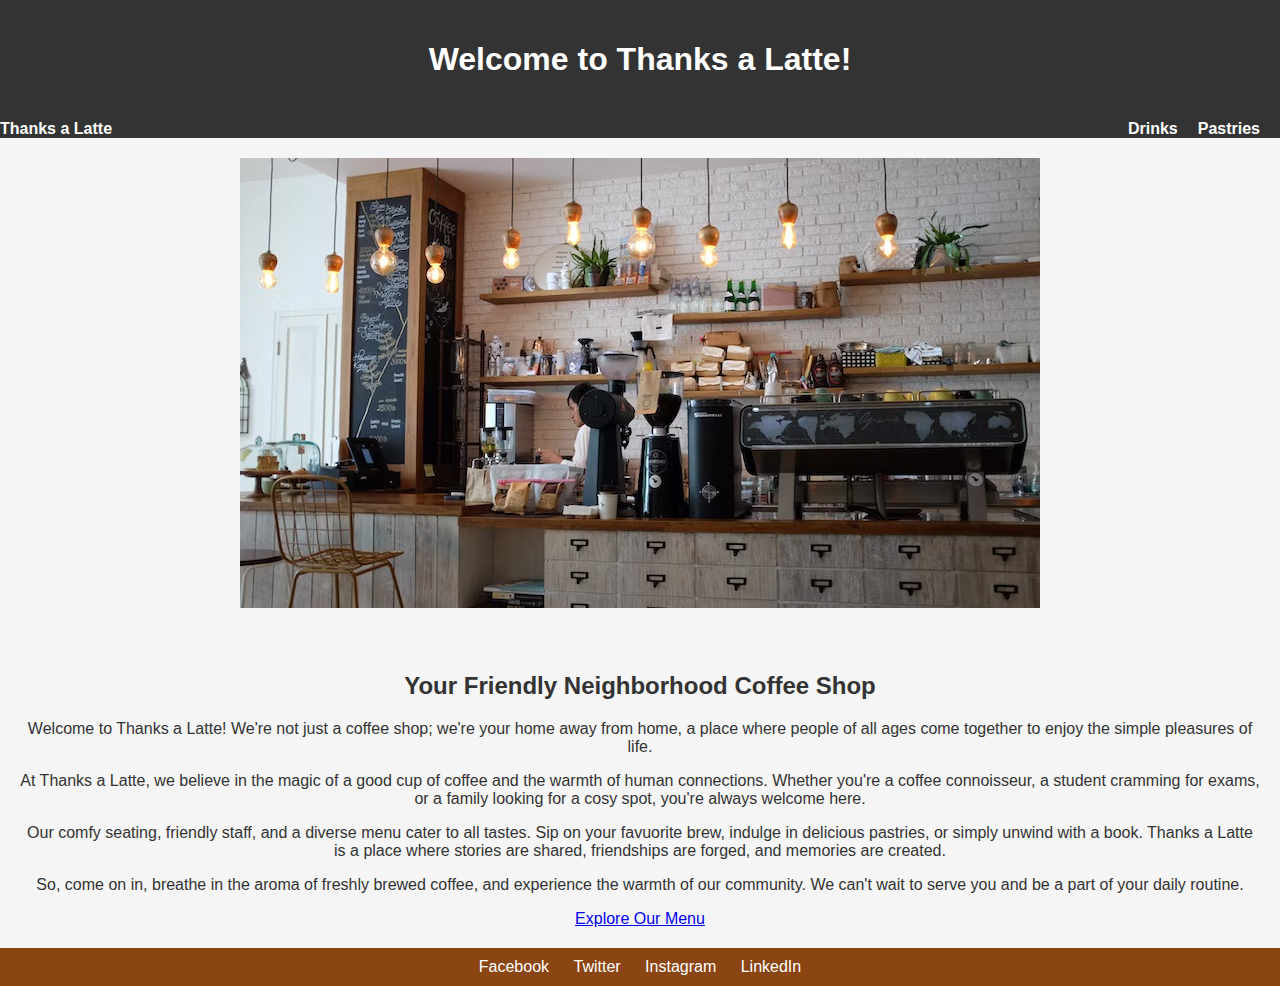
<file: index.html>
<!DOCTYPE html>
<html lang="en">
<head>
    <meta charset="UTF-8">
    <meta name="viewport" content="width=device-width, initial-scale=1.0">
    <link rel="stylesheet" href="styles.css">
    <title>Welcome to Thanks a Latte - Your Coffee Destination</title>
</head>
<body>
    <header>
        <h1>Welcome to Thanks a Latte!</h1>
    </header>
    <nav>
        <ul>
            <li><a href="index.html">Thanks a Latte</a></li>
            <li style="margin-left: auto;"><a href="drinks.html">Drinks</a></li>
            <li><a href="pastries.html">Pastries</a></li>
        </ul>
    </nav>
    <img src="images/coffee_bar.jpeg"
    <section class="content">
    <div class="content">
        <h2>Your Friendly Neighborhood Coffee Shop</h2>
        <p>
            Welcome to Thanks a Latte! We're not just a coffee shop; we're your home away from home, a place where
            people of all ages come together to enjoy the simple pleasures of life.
        </p>
        <p>
            At Thanks a Latte, we believe in the magic of a good cup of coffee and the warmth of human connections.
            Whether you're a coffee connoisseur, a student cramming for exams, or a family looking for a cosy spot,
            you're always welcome here.
        </p>
        <p>
            Our comfy seating, friendly staff, and a diverse menu cater to all tastes. Sip on your favuorite brew,
            indulge in delicious pastries, or simply unwind with a book. Thanks a Latte is a place where stories are
            shared, friendships are forged, and memories are created.
        </p>
        <p>
            So, come on in, breathe in the aroma of freshly brewed coffee, and experience the warmth of our community.
            We can't wait to serve you and be a part of your daily routine.
        </p>
        <a href="drinks.html" class="button">Explore Our Menu</a>
    </div>
    <footer>
        <div class="social-media">
            <a href="#">Facebook</a>
            <a href="#">Twitter</a>
            <a href="#">Instagram</a>
            <a href="#">LinkedIn</a>
        </div>
    </footer>
</body>
</html>
</file>
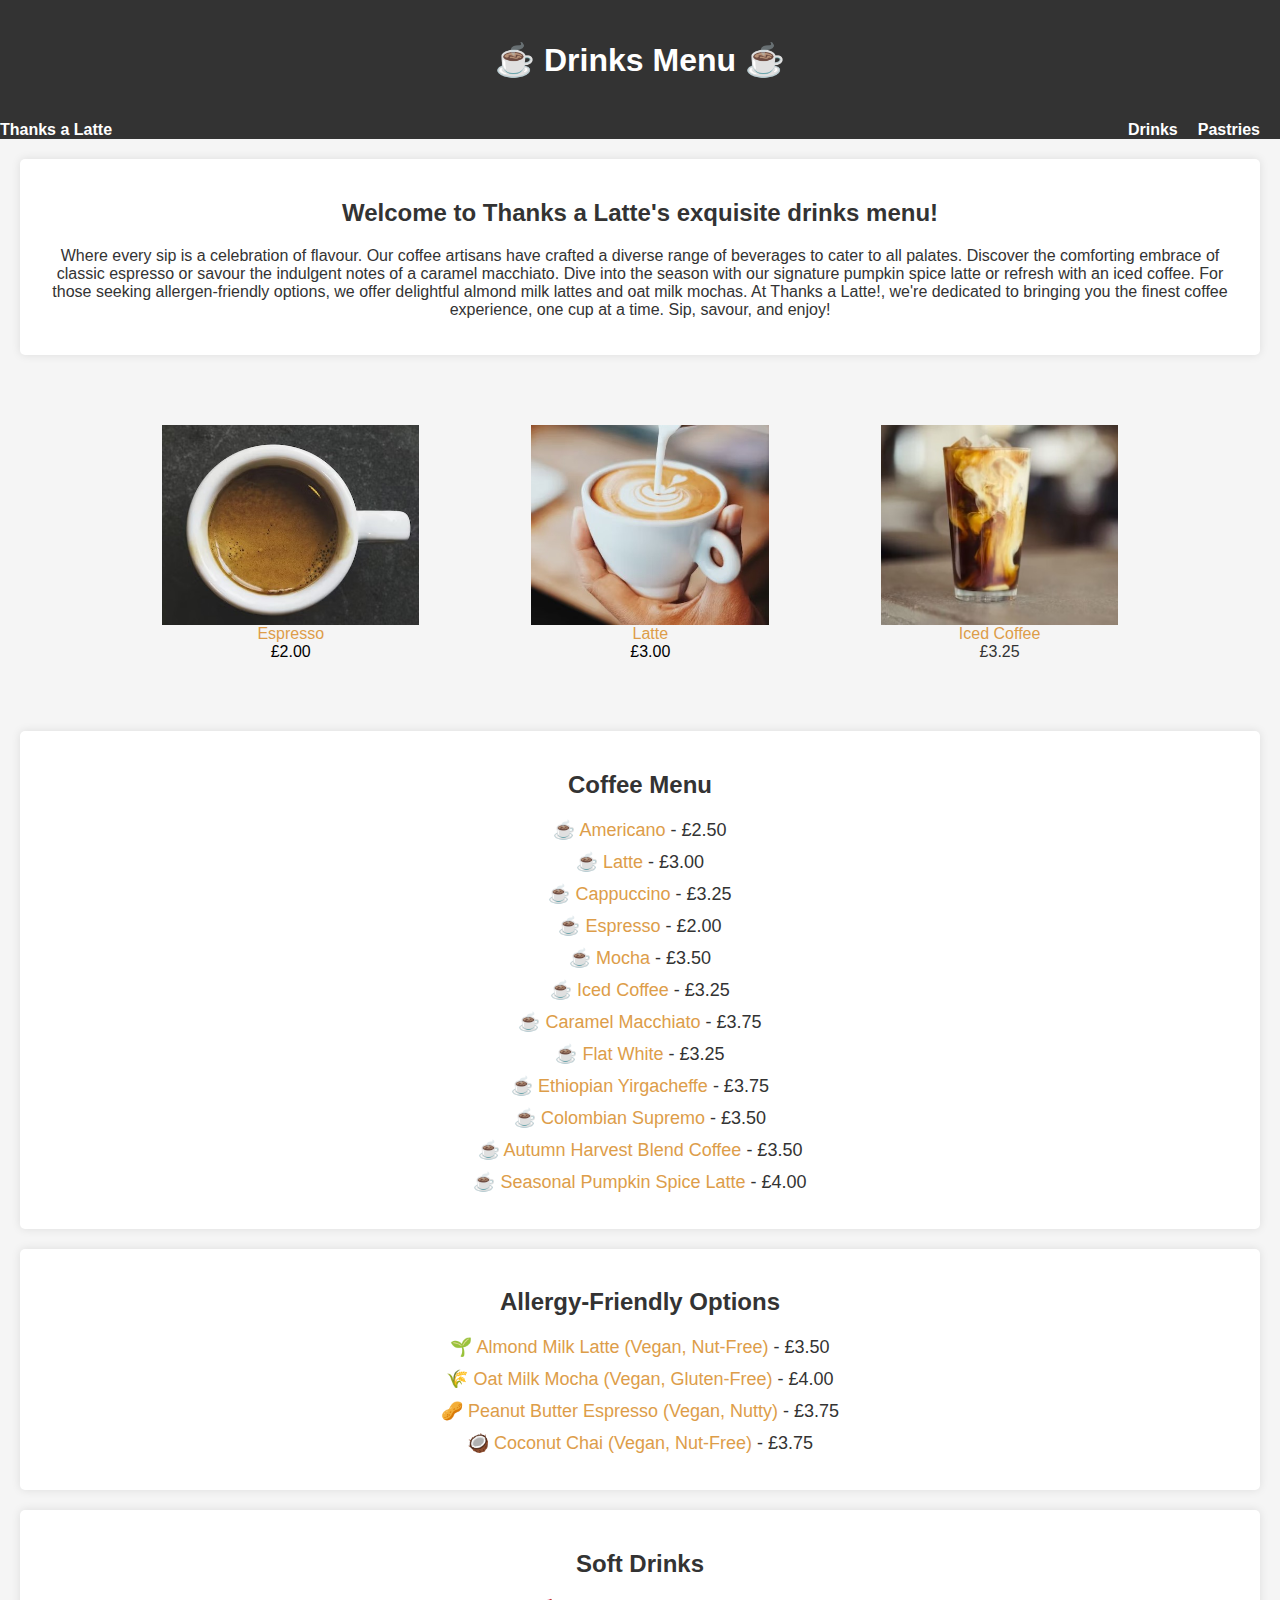
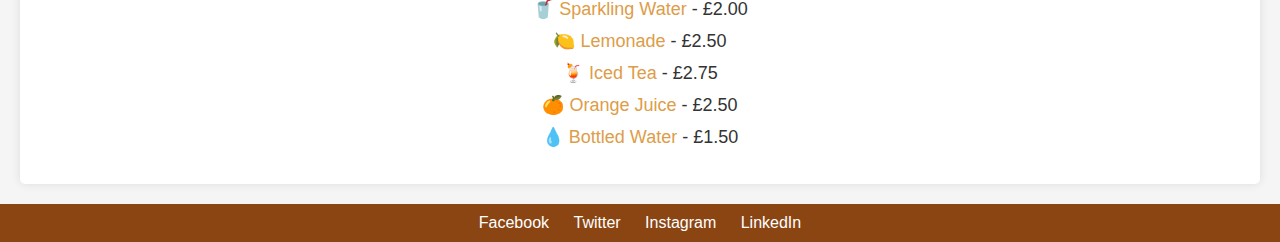
<file: drinks.html>
<!DOCTYPE html>
<html lang="en">
<head>
    <meta charset="UTF-8">
    <meta name="viewport" content="width=device-width, initial-scale=1.0">
    <link rel="stylesheet" href="styles.css">
    <title>Drinks Menu - Thanks a Latte</title>
</head>
<body>
    <header>
        <h1>☕ Drinks Menu ☕</h1>
    </header>
    <nav>
        <ul>
            <li><a href="index.html">Thanks a Latte</a></li>
            <li style="margin-left: auto;"><a href="drinks.html">Drinks</a></li>
            <li><a href="pastries.html">Pastries</a></li>
        </ul>
    </nav>

    <!-- Title for the drinks menu -->
    <section class="menu">
        <h2>Welcome to Thanks a Latte's exquisite drinks menu!</h2>
        <p>Where every sip is a celebration of flavour. Our coffee artisans have crafted a diverse range of beverages to cater to all palates. Discover the comforting embrace of classic espresso or savour the indulgent notes of a caramel macchiato. Dive into the season with our signature pumpkin spice latte or refresh with an iced coffee. For those seeking allergen-friendly options, we offer delightful almond milk lattes and oat milk mochas. At Thanks a Latte!, we're dedicated to bringing you the finest coffee experience, one cup at a time. Sip, savour, and enjoy!</p>
    </section>

    <div class="seldrinks">
        <div class="espresso">
        <img src="images/espresso.jpeg" alt="espresso">
        <p>Espresso</p>
        <p>£2.00</p>
    </div>
    <div class="latte">
        <img src="images/latte.jpeg" alt="latte">
        <p>Latte</p>
        <p>£3.00</p>
    </div>
    <div class="iced coffee">
        <img src="images/icecoffee.jpg" alt="iced coffee">
        <p>Iced Coffee</p>
        </p>£3.25</p>
    </div>
    </div>

    <section class="menu">
        <h2>Coffee Menu</h2>
        <ul>
            <li><span class="item">☕ Americano</span> - £2.50</li>
            <li><span class="item">☕ Latte</span> - £3.00</li>
            <li><span class="item">☕ Cappuccino</span> - £3.25</li>
            <li><span class="item">☕ Espresso</span> - £2.00</li>
            <li><span class="item">☕ Mocha</span> - £3.50</li>
            <li><span class="item">☕ Iced Coffee</span> - £3.25</li>
            <li><span class="item">☕ Caramel Macchiato</span> - £3.75</li>
            <li><span class="item">☕ Flat White</span> - £3.25</li>
            <li><span class="item">☕ Ethiopian Yirgacheffe</span> - £3.75</li>
            <li><span class="item">☕ Colombian Supremo</span> - £3.50</li>
            <li><span class="item">☕ Autumn Harvest Blend Coffee</span> - £3.50</li>
            <li><span class="item">☕ Seasonal Pumpkin Spice Latte</span> - £4.00</li>
        </ul>
    </section>
    <section class="menu">
        <h2>Allergy-Friendly Options</h2>
        <ul>
            <li><span class="item">🌱 Almond Milk Latte (Vegan, Nut-Free)</span> - £3.50</li>
            <li><span class="item">🌾 Oat Milk Mocha (Vegan, Gluten-Free)</span> - £4.00</li>
            <li><span class="item">🥜 Peanut Butter Espresso (Vegan, Nutty)</span> - £3.75</li>
            <li><span class="item">🥥 Coconut Chai (Vegan, Nut-Free)</span> - £3.75</li>
        </ul>
    </section>
    <section class="menu">
        <h2>Soft Drinks</h2>
        <ul>
            <li><span class="item">🥤 Sparkling Water</span> - £2.00</li>
            <li><span class="item">🍋 Lemonade</span> - £2.50</li>
            <li><span class="item">🍹 Iced Tea</span> - £2.75</li>
            <li><span class="item">🍊 Orange Juice</span> - £2.50</li>
            <li><span class="item">💧 Bottled Water</span> - £1.50</li>
        </ul>
    </section>

    <footer>
        <div class="social-media">
            <a href="#">Facebook</a>
            <a href="#">Twitter</a>
            <a href="#">Instagram</a>
            <a href="#">LinkedIn</a>
        </div>
    </footer>
</body>
</html>
</file>
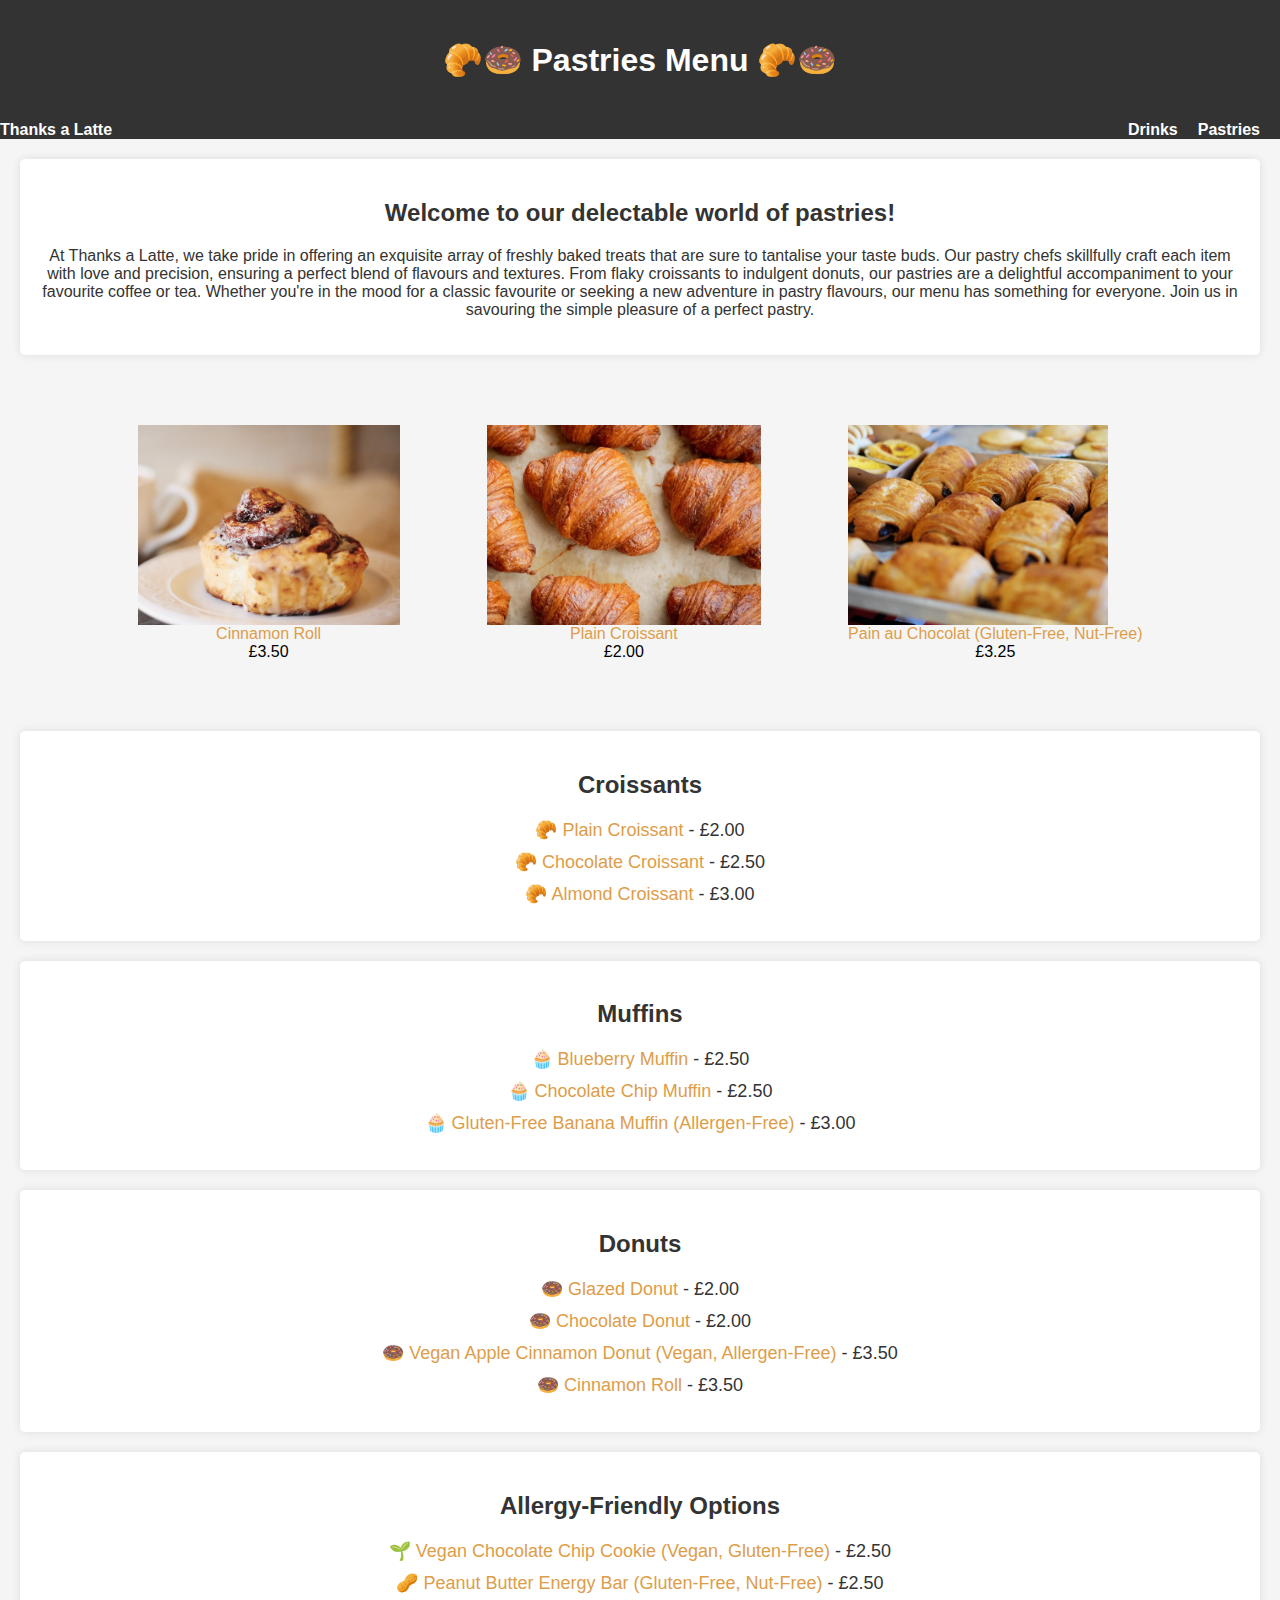
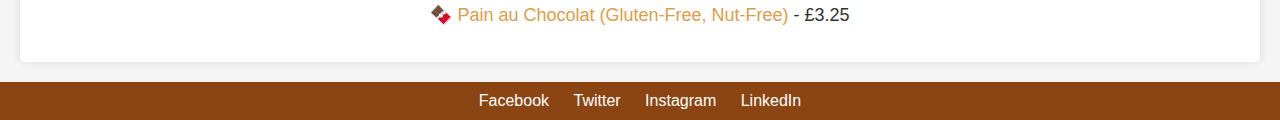
<file: pastries.html>
<!DOCTYPE html>
<html lang="en">
<head>
    <meta charset="UTF-8">
    <meta name="viewport" content="width=device-width, initial-scale=1.0">
    <link rel="stylesheet" href="styles.css">
    <title>Welcome to our delectable world of pastries! - Thanks a Latte</title>
</head>
<body>
    <header>
        <h1>🥐🍩 Pastries Menu 🥐🍩</h1>
    </header>
    <nav>
        <ul>
            <li><a href="index.html">Thanks a Latte</a></li>
            <li style="margin-left: auto;"><a href="drinks.html">Drinks</a></li>
            <li><a href="pastries.html">Pastries</a></li>
        </ul>
    </nav>

    <!-- Introduction to the pastries page -->
    <section class="menu">
        <h2>Welcome to our delectable world of pastries!</h2>
        <p>At Thanks a Latte, we take pride in offering an exquisite array of freshly baked treats that are sure to tantalise your taste buds. Our pastry chefs skillfully craft each item with love and precision, ensuring a perfect blend of flavours and textures. From flaky croissants to indulgent donuts, our pastries are a delightful accompaniment to your favourite coffee or tea. Whether you're in the mood for a classic favourite or seeking a new adventure in pastry flavours, our menu has something for everyone. Join us in savouring the simple pleasure of a perfect pastry.</p>
    </section>
    <div class="seldrinks">
        <div class="cinnamonroll">
            <img src="images/cinnamon_roll.jpeg" alt="cinnamonroll">
            <p>Cinnamon Roll</p>
            <p>£3.50</p>
        </div>
    
    <div class="croissant">
        <img src="images/croissant.jpeg" alt="croissant">
        <p>Plain Croissant</p>
        <p>£2.00</p>
    </div>

    <div class="painauchocolat">
        <img src="images/pain_au_chocolat.jpeg" alt="painauchocolat">
        <p>Pain au Chocolat (Gluten-Free, Nut-Free)</p>
        <p>£3.25</p>
    </div>

    </div>
    <section class="menu">
        <h2>Croissants</h2>
        <ul>
            <li><span class="item">🥐 Plain Croissant</span> - £2.00</li>
            <li><span class="item">🥐 Chocolate Croissant</span> - £2.50</li>
            <li><span class="item">🥐 Almond Croissant</span> - £3.00</li>
        </ul>
    </section>
    <section class="menu">
        <h2>Muffins</h2>
        <ul>
            <li><span class="item">🧁 Blueberry Muffin</span> - £2.50</li>
            <li><span class="item">🧁 Chocolate Chip Muffin</span> - £2.50</li>
            <li><span class="item">🧁 Gluten-Free Banana Muffin (Allergen-Free)</span> - £3.00</li>
        </ul>
    </section>
    <section class="menu">
        <h2>Donuts</h2>
        <ul>
            <li><span class="item">🍩 Glazed Donut</span> - £2.00</li>
            <li><span class="item">🍩 Chocolate Donut</span> - £2.00</li>
            <li><span class="item">🍩 Vegan Apple Cinnamon Donut (Vegan, Allergen-Free)</span> - £3.50</li>
            <li><span class="item">🍩 Cinnamon Roll</span> - £3.50</li>
        </ul>
    </section>
    <section class="menu">
        <h2>Allergy-Friendly Options</h2>
        <ul>
            <li><span class="item">🌱 Vegan Chocolate Chip Cookie (Vegan, Gluten-Free)</span> - £2.50</li>
            <li><span class="item">🥜 Peanut Butter Energy Bar (Gluten-Free, Nut-Free)</span> - £2.50</li>
            <li><span class="item">🍫 Pain au Chocolat (Gluten-Free, Nut-Free)</span> - £3.25</li>
        </ul>
    </section>
    <footer>
        <div class="social-media">
            <a href="#">Facebook</a>
            <a href="#">Twitter</a>
            <a href="#">Instagram</a>
            <a href="#">LinkedIn</a>
        </div>
    </footer>
</body>
</html>
</file>
<file: styles.css>
body {
    font-family: 'Segoe UI', Tahoma, Geneva, Verdana, sans-serif;
    background-color: #f5f5f5; /* Light grey background */
    color: #333; /* Dark grey text color */
    margin: 0;
    padding: 0;
    text-align: center;
}

header {
    background-color: #333; /* Dark grey background */
    color: #fff; /* White text color */
    text-align: center;
    padding: 20px 0;
}

nav ul {
    list-style-type: none;
    margin: 0;
    padding: 0;
    background-color: #333; /* Dark grey background */
    overflow: hidden;
    display: flex;
    justify-content: space-between;
    align-items: center;
}

nav ul li {
    float: left;
    margin-right: 20px;
}

nav ul li a {
    text-decoration: none;
    color: #fff;
    font-weight: bold;
    transition: color 0.3s;
}

nav ul li a:hover {
    color: #dd9d49; /* Pop of pink hover color */
}

.content {
    padding: 20px;
    text-align: center;
}

.menu {
    background-color: #fff; /* White background */
    padding: 20px;
    margin: 20px;
    border-radius: 5px;
    box-shadow: 0px 0px 10px rgba(0, 0, 0, 0.1);
    text-align: center;
}

.menu h2 {
    color: #333;
    font-size: 24px;
}

.menu ul {
    list-style-type: none;
    padding: 0;
}

.menu ul li {
    margin-bottom: 10px;
    font-size: 18px;
}

.menu .item {
    color: #dd9d49; /* Pop of pink item color */
}

/* Header styles for the Drinks Menu page */
.drinks header {
    background-color: #333; /* Dark grey background */
    color: #fff;
    text-align: center;
    padding: 20px 0;
}

/* Add coffee cup icons to the front and end of the header on the Drinks Menu page */
.drinks header h1::before,
.drinks header h1::after {
    content: '☕ ';
    font-size: 30px;
    margin-right: 5px;
}

/* Header styles for the Pastries Menu page */
.pastries header {
    background-color: #333; /* Dark grey background */
    color: #fff;
    text-align: center;
    padding: 20px 0;
}

/* Add pastry icons to the front and end of the header on the Pastries Menu page */
.pastries header h1::before,
.pastries header h1::after {
    content: '🥐🍩 ';
    font-size: 30px;
    margin-right: 5px;
}

/* Footer styles */
footer {
    background-color: #8B4513; /* Brown background */
    color: #fff; /* White font color */
    text-align: center;
    padding: 10px 0;
}

.social-media a {
    text-decoration: none;
    margin: 0 10px;
    color: #fff; /* White font color */
}


.seldrinks{
    display: flex;
    justify-content: space-evenly;
    padding: 50px;

}

.seldrinks img{
    display: flex;
    justify-content: space-evenly;
    height: 200px;
    width: auto;
}
.seldrinks p{
    display: flex;
    justify-content: space-evenly;
}

/* Style for the drinks names (pink) */
.seldrinks p {
    color: #000; /* Pink color for drinks names */
    font-weight: normal;
    margin: 0;
}

/* Style for the prices (black) */
.seldrinks p:nth-child(2) {
    color: #dd9d49; /* Black color for prices */
    font-weight: normal;
    margin: 0;
}
</file>
